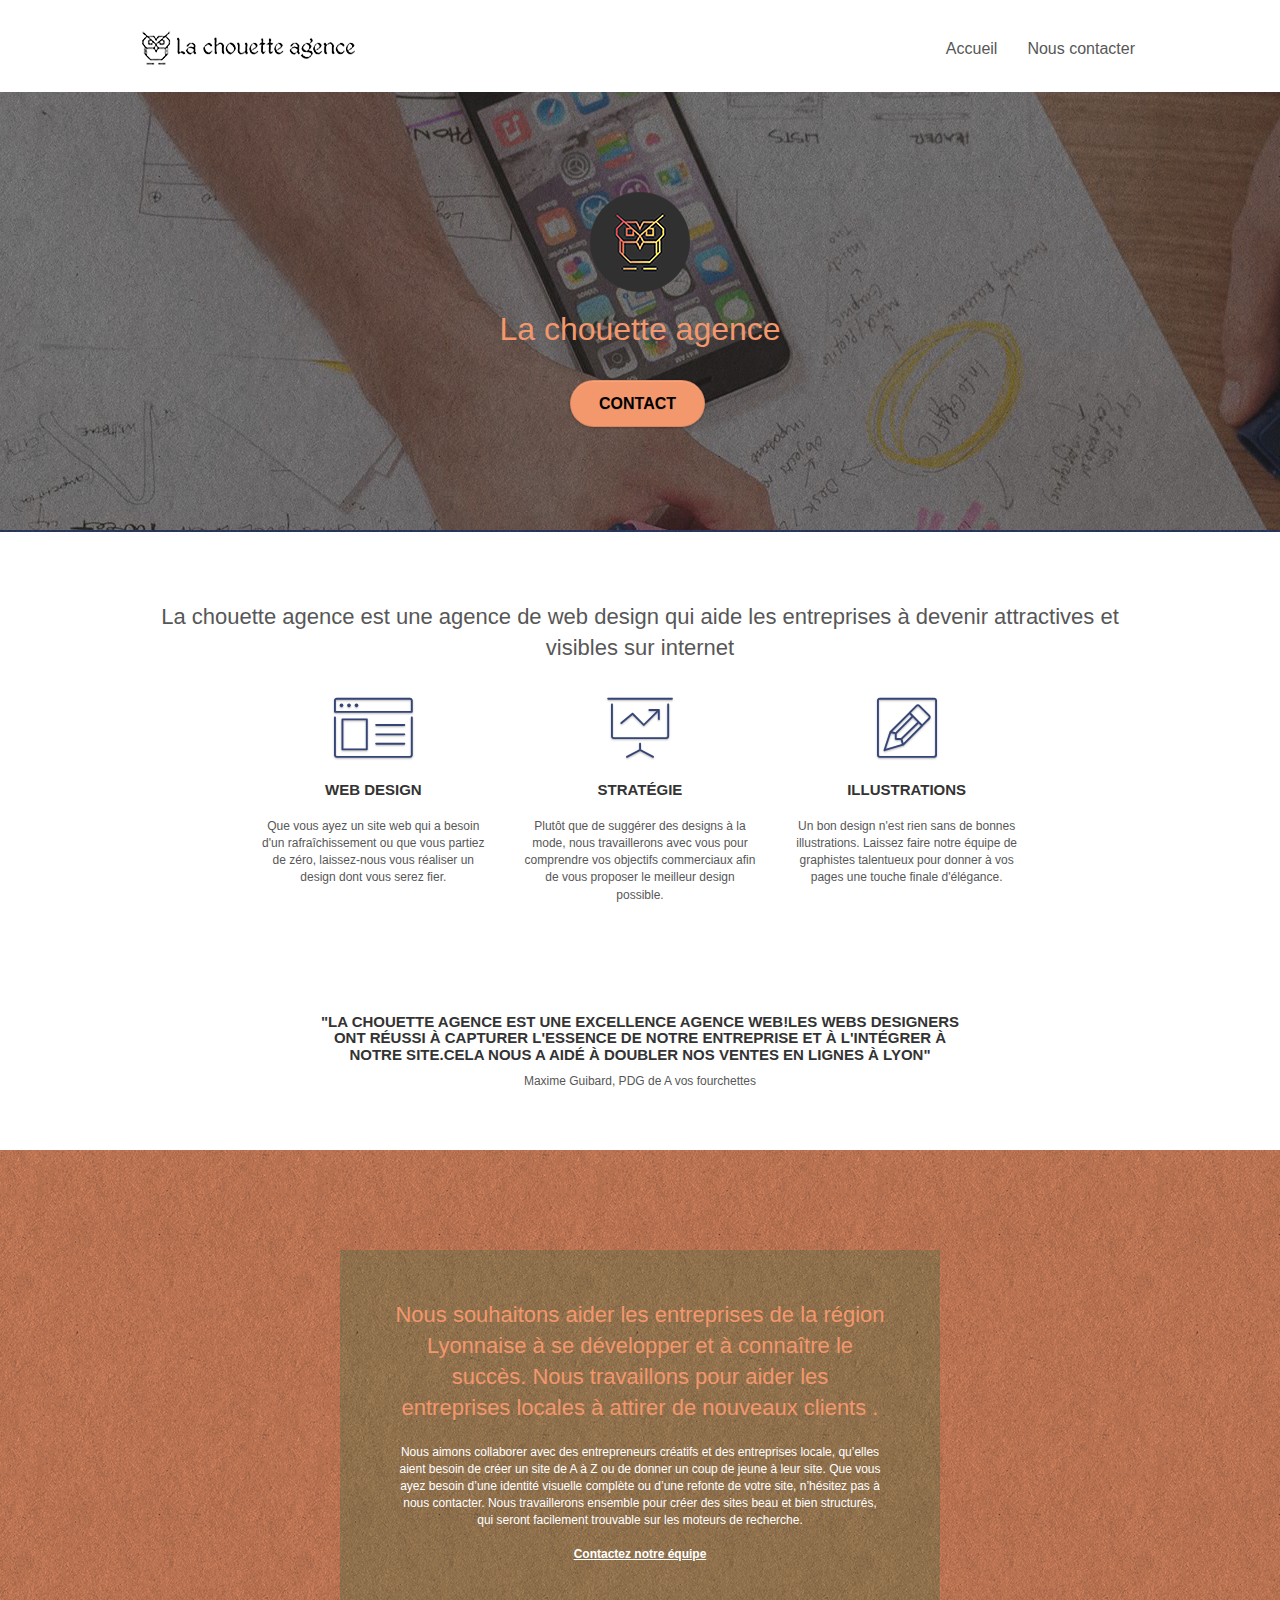
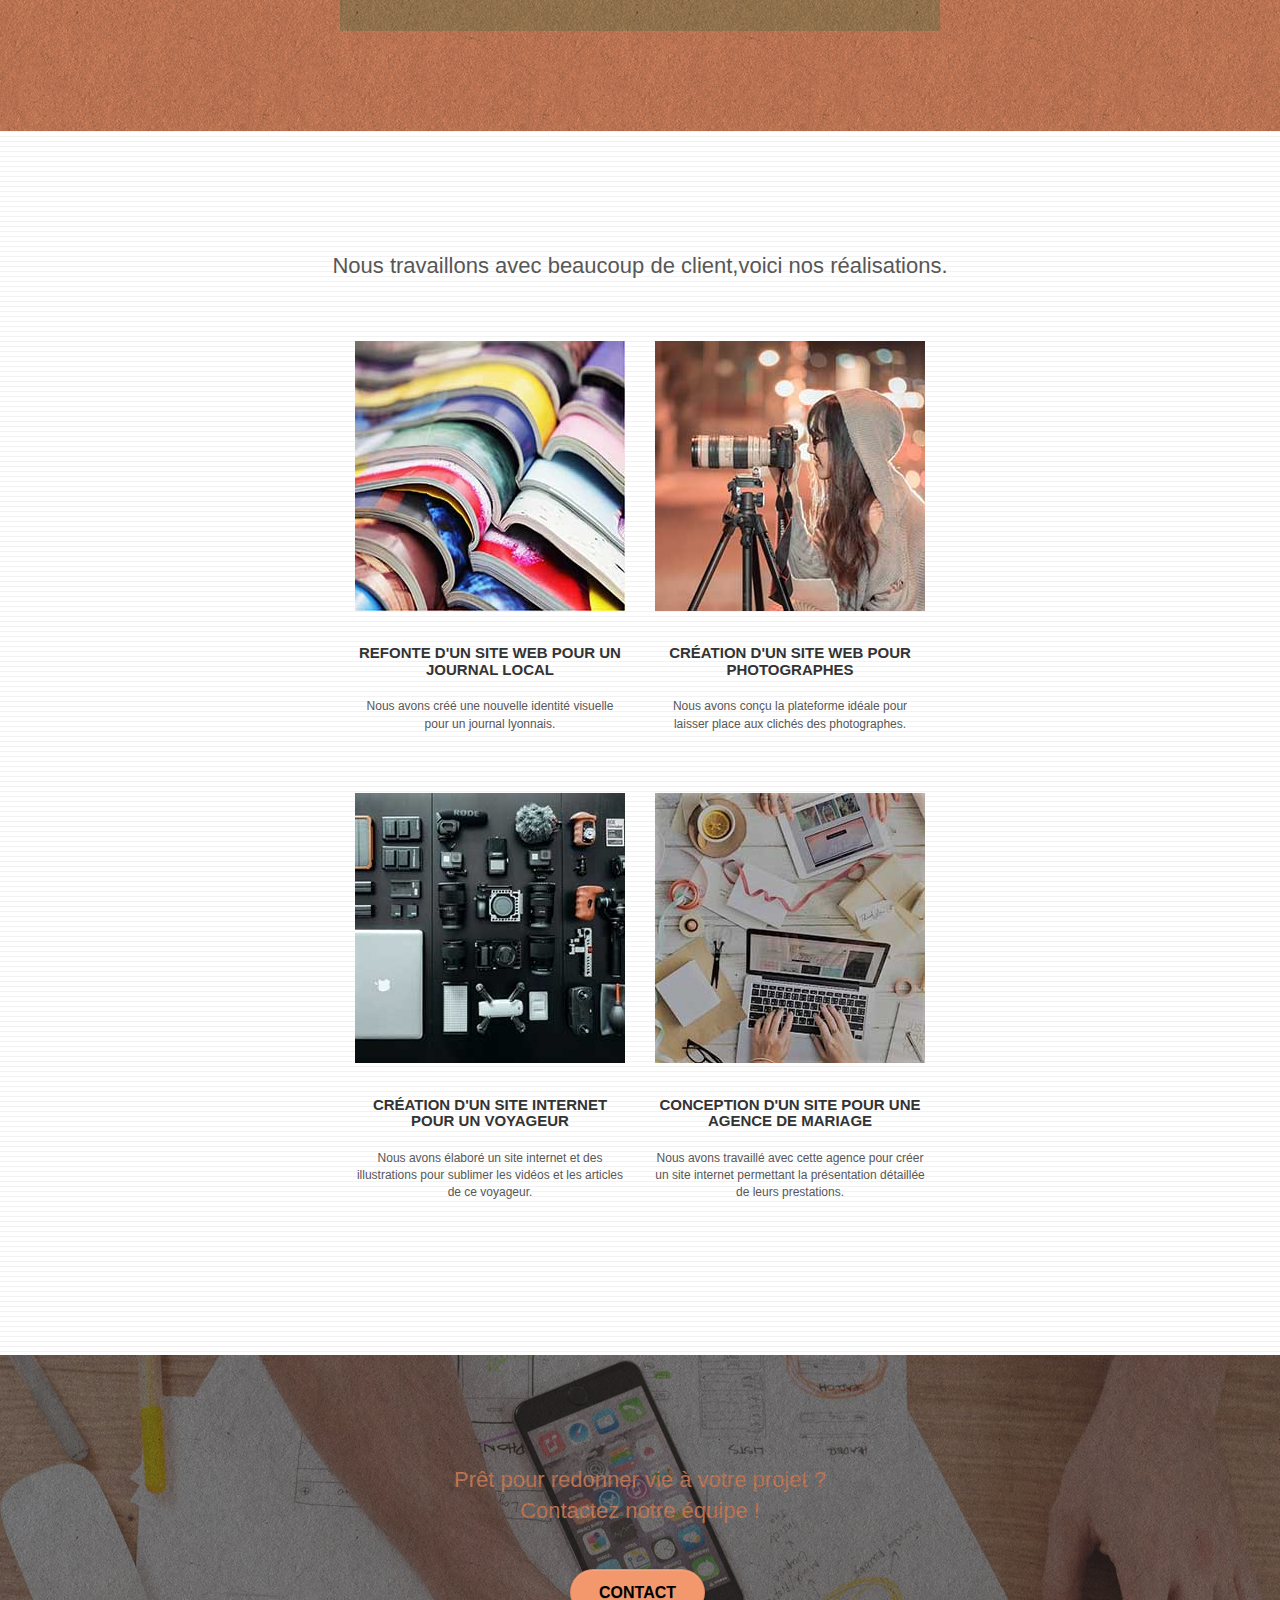
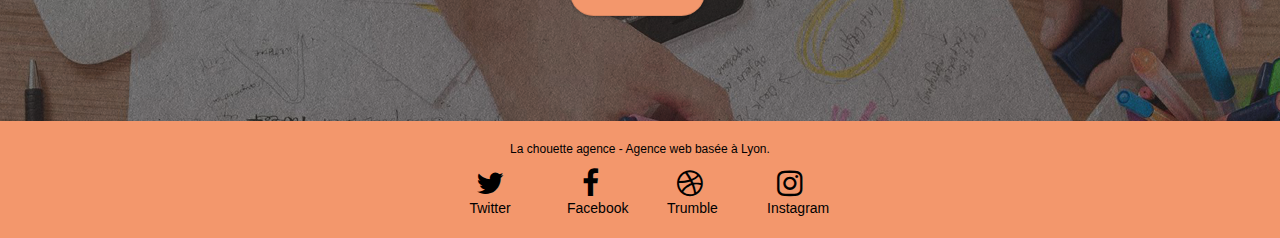
<file: index.html>
<!doctype html>
<html lang="fr">

<head>
	<meta charset="utf-8">
	<meta name="description" content="Web Design, La Chouette agence">
	<meta name="viewport" content="width=device-width, initial-scale=1.0">
	<link rel="shortcut icon" type="image/png" href="img/favicon.jpg">
	<meta name="google-site-verification" content="qNXBfxed7UVI9oNsdmEZPmP4JbJGP0Bs8dwS2uoDeu0" />
	<link rel="stylesheet" type="text/css" href="css/bootstrap.css">
	<link rel="stylesheet" type="text/css" href="style.css">
	<link rel="stylesheet" type="text/css" href="css/font-awesome.css">
	<link rel="stylesheet" type="text/css" href="css/et-line.css">
	<meta name="twitter:card" content="website">
	<meta name="twitter:site" content="http:/www.lachouetteagence.com">
	<meta name="twitter:title" content="Web Design, La Chouette agence">
	<meta name="twitter:description" content="Agence Web design, Lyon ,La chouette agence">
	<meta name="twitter:creator" content="@lachouetteagence.gmail.com">
	<meta name="twitter:image" content="img/logo.png">
	<meta property="og:title" content="Web Design, La Chouette agence" />
	<meta property="og:type" content="website" />
	<meta property="og:url" content="http:/www.lachouetteagence.com" />
	<meta property="og:image" content="img/logo.png" />
	<meta property="og:description" content="Agence Web design, Lyon ,La chouette agence">
	<script defer src="js/jquery-2.1.0.js"></script>
	<script defer src="./js/bootstrap.js"></script>
	<!--<script defer src="js/blocs.js"></script>
	<script defer src="js/jquery.touchSwipe.js"></script>
	<script defer src="js/gmaps.js"></script>-->
	<title>Agence Web, La chouette Agence</title>
</head>

<body>
	<div class="page-container">
		<header class="bloc bgc-white l-bloc " id="bloc-0">
			<div class="container bloc-sm">
				<nav class="navbar row">
					<div class="navbar-header">
						<a class="navbar-brand" href="index.html"><img src="img/la-chouette-agence.png"
								alt="logo hibou de la chouette agence" height="40" width="215" /></a>
						<button id="nav-toggle" type="button" class="ui-navbar-toggle navbar-toggle"
							data-toggle="collapse" data-target=".navbar-1">
							<span class="sr-only">Toggle navigation</span><span class="icon-bar"></span><span
								class="icon-bar"></span><span class="icon-bar"></span>
						</button>
					</div>
					<div class="collapse navbar-collapse navbar-1 special-dropdown-nav">
						<ul class="site-navigation nav navbar-nav">
							<li>
								<a href="index.html">Accueil</a>
							</li>
							<li>
								<a href="contact.html">Nous contacter</a>
							</li>
						</ul>
					</div>
				</nav>
			</div>
		</header>
		<main>
			<section
				class="bloc bgc-dark-slate-blue bg-banniere d-bloc bg-t-edge bloc-bg-texture texture-paper b-parallax"
				id="bloc-1-hero">
				<div class="container bloc-lg">
					<div class="row tight-width-whitespace">
						<div class="col-sm-12">
							<img src="img/logo.png" class="center-block image-resize-mode" width="100" height="100"
								alt="La chouette agence, agence web paris, création logo paris" />
							<h1 class="text-center hero-bloc-text tc-white ">
								La chouette agence
							</h1>
							<div class="text-center">
								<a href="contact.html" class="btn btn-lg btn-clean btn-rd cta-hero btn-atomic-tangerine tc-white2"
									id="cta-hero">Contact</a>
							</div>
						</div>
					</div>
				</div>
			</section>
			<article class="bloc bgc-white l-bloc" id="bloc-2-services">
				<div class="container bloc-md">
					<div class="row">
						<div class="col-sm-12 text-center">
							<h2>La chouette agence est une agence de web design qui aide les entreprises à devenir
								attractives et visibles sur internet</h2>
						</div>
					</div>
					<div class="row voffset-lg med-width-whitespace">
						<div class="col-sm-4">
							<div class="text-center">
								<span class="et-icon-browser sm-shadow icon-dark-slate-blue icons icon-lg"></span>
							</div>
							<h3 class="mg-md text-center">
								Web design
							</h3>
							<p class="text-center ">
								Que vous ayez un site web qui a besoin d'un rafraîchissement ou que vous partiez de
								zéro, laissez-nous vous réaliser un design dont vous serez fier.
							</p>
						</div>
						<div class="col-sm-4">
							<div class="text-center">
								<span class="et-icon-presentation sm-shadow icon-dark-slate-blue icons icon-lg"></span>
							</div>
							<h3 class="mg-md text-center">
								Stratégie
							</h3>
							<p class="text-center ">
								Plutôt que de suggérer des designs à la mode, nous travaillerons avec vous pour
								comprendre vos objectifs commerciaux afin de vous proposer le meilleur design
								possible.<br>
							</p>
						</div>
						<div class="col-sm-4">
							<div class="text-center">
								<span class="et-icon-edit sm-shadow icon-dark-slate-blue icons icon-lg"></span>
							</div>
							<h3 class="mg-md text-center">
								Illustrations
							</h3>
							<p class="text-center ">
								Un bon design n'est rien sans de bonnes illustrations. Laissez faire notre équipe de
								graphistes talentueux pour donner à vos pages une touche finale d'élégance.
							</p>
						</div>
					</div>
					<div class="row voffset-lg voffset">

						<div class="col-xs-12 col-md-8 col-md-offset-2 text-center voffseth3">
							<h3>"La chouette agence est une excellence agence web!Les webs designers ont réussi à
								capturer l'essence de notre entreprise et à l'intégrer à notre site.Cela nous a aidé à
								doubler nos ventes en lignes à Lyon"</h3>
							<p>Maxime Guibard, PDG de A vos fourchettes</p>
						</div>



					</div>
				</div>
			</article>
			<article
				class="bloc tc-white bgc-atomic-tangerine bg-presentation d-bloc bloc-bg-texture texture-paper b-parallax"
				id="bloc-3-what-i-do">
				<div class="container bloc-lg">
					<div class="row tight-width-whitespace black-background">
						<div class="col-sm-12">
							<h2 class="mg-md text-center tc-white">
								Nous souhaitons aider les entreprises de la région Lyonnaise à se développer et à
								connaître le succès. Nous travaillons pour aider les entreprises locales à attirer de
								nouveaux clients .<br>
							</h2>
							<p class="text-center white voffseth3">
								Nous aimons collaborer avec des entrepreneurs créatifs et des entreprises locale,
								qu’elles aient besoin de créer un site de A à Z ou de donner un coup de jeune à leur
								site. Que vous ayez besoin d’une identité visuelle complète ou d’une refonte de votre
								site, n’hésitez pas à nous contacter. Nous travaillerons ensemble pour créer des sites
								beau et bien structurés, qui seront facilement trouvable sur les moteurs de recherche.
								<br><br><a class="ltc-white bold-link" href="contact.html">Contactez notre
									équipe</a><br>
							</p>
						</div>
					</div>
				</div>
			</article>
			<article class="bloc bgc-white bg-lines-h2-bg bg-repeat l-bloc" id="bloc-4-portfolio">
				<div class="container bloc-lg flexi ">
					<div class="row">
						<div class="col-sm-12 text-center">
							<h2>Nous travaillons avec beaucoup de client,voici nos réalisations.</h2>
						</div>
					</div>
					<div class="row tight-width-whitespace portfolio-row ">
						<div class="col-sm-6 ">
							<img src="img/1.jpg" alt="Des livres ouvert et empilés "
								class="img-responsive portfolio-thumb" />
							<h3 class="mg-md text-center">
								Refonte d'un site web pour un journal local
							</h3>
							<p class="text-center">
								Nous avons créé une nouvelle identité visuelle pour un journal lyonnais.
							</p>
						</div>
						<div class="col-sm-6">
							<img src="img/2.jpg" class="img-responsive portfolio-thumb"
								alt="une photographe qui prend une photo" />
							<h3 class="mg-md text-center">
								Création d'un site web pour photographes
							</h3>
							<p class="text-center">
								Nous avons conçu la plateforme idéale pour laisser place aux clichés des photographes.
							</p>
						</div>
					</div>
					<div class="row tight-width-whitespace portfolio-row">
						<div class="col-sm-6">
							<img src="img/3.jpg" class="img-responsive portfolio-thumb"
								alt="Différents calibres et instruments pour appareil photo et camera" />
							<h3 class="mg-md text-center">
								Création d'un site internet pour un voyageur
							</h3>
							<p class="text-center">
								Nous avons élaboré un site internet et des illustrations pour sublimer les vidéos et les
								articles de ce voyageur.
							</p>
						</div>
						<div class="col-sm-6">
							<img src="img/4.jpg" class="img-responsive portfolio-thumb"
								alt="photo d'un ordinateur sur un bureau avec des papiers d'emballages" />
							<h3 class="mg-md text-center">
								Conception d'un site pour une agence de mariage
							</h3>
							<p class="text-center">
								Nous avons travaillé avec cette agence pour créer un site internet permettant la
								présentation détaillée de leurs prestations.
							</p>
						</div>
					</div>
				</div>
			</article>
			<section class="bloc bgc-dark-slate-blue bg-banniere d-bloc bloc-bg-texture texture-paper" id="bloc-5-cta">
				<div class="container bloc-lg">
					<div class="row">
						<h2 class="mg-md text-center tc-white">
							Prêt pour redonner vie à votre projet ?<br>Contactez notre équipe !
						</h2>
						<div class="col-sm-12 text-center">
							<a href="contact.html"
								class="btn btn-atomic-tangerine btn-clean btn-rd btn-lg cta-hero tc-white2">Contact</a>
						</div>
					</div>
				</div>
			</section>
		</main>
		<footer class="bloc bgc-atomic-tangerine d-bloc" id="bloc-8">
			<div class="container bloc-sm">
				<div class="row">
					<div class="col-sm-12">
						<p class="text-center white tc-white2">
							La chouette agence - Agence web basée à Lyon.
						</p>
						<div class="row row-no-gutters social">
							<div class="col-sm-3">
								<div class="text-center">
									<a class="social tc-white2" href="index.html"><span
											class="fa fa-twitter tc-white2 icon-md"></span>Twitter</a>
								</div>
							</div>
							<div class="col-sm-3">
								<div class="text-center">
									<a class="social tc-white2" href="index.html"><span
											class="fa fa-facebook tc-white2 icon-md"></span>Facebook</a>
								</div>
							</div>
							<div class="col-sm-3">
								<div class="text-center">
									<a class="social tc-white2" href="index.html"><span
											class="fa fa-dribbble tc-white2 icon-md"></span>Trumble</a>
								</div>
							</div>
							<div class="col-sm-3">
								<div class="text-center">
									<a class="social tc-white2" href="index.html"><span
											class="fa fa-instagram tc-white2 icon-md"></span>Instagram</a>
								</div>
							</div>
						</div>
					</div>
				</div>
			</div>
		</footer>
	</div>
</body>

</html>
</file>
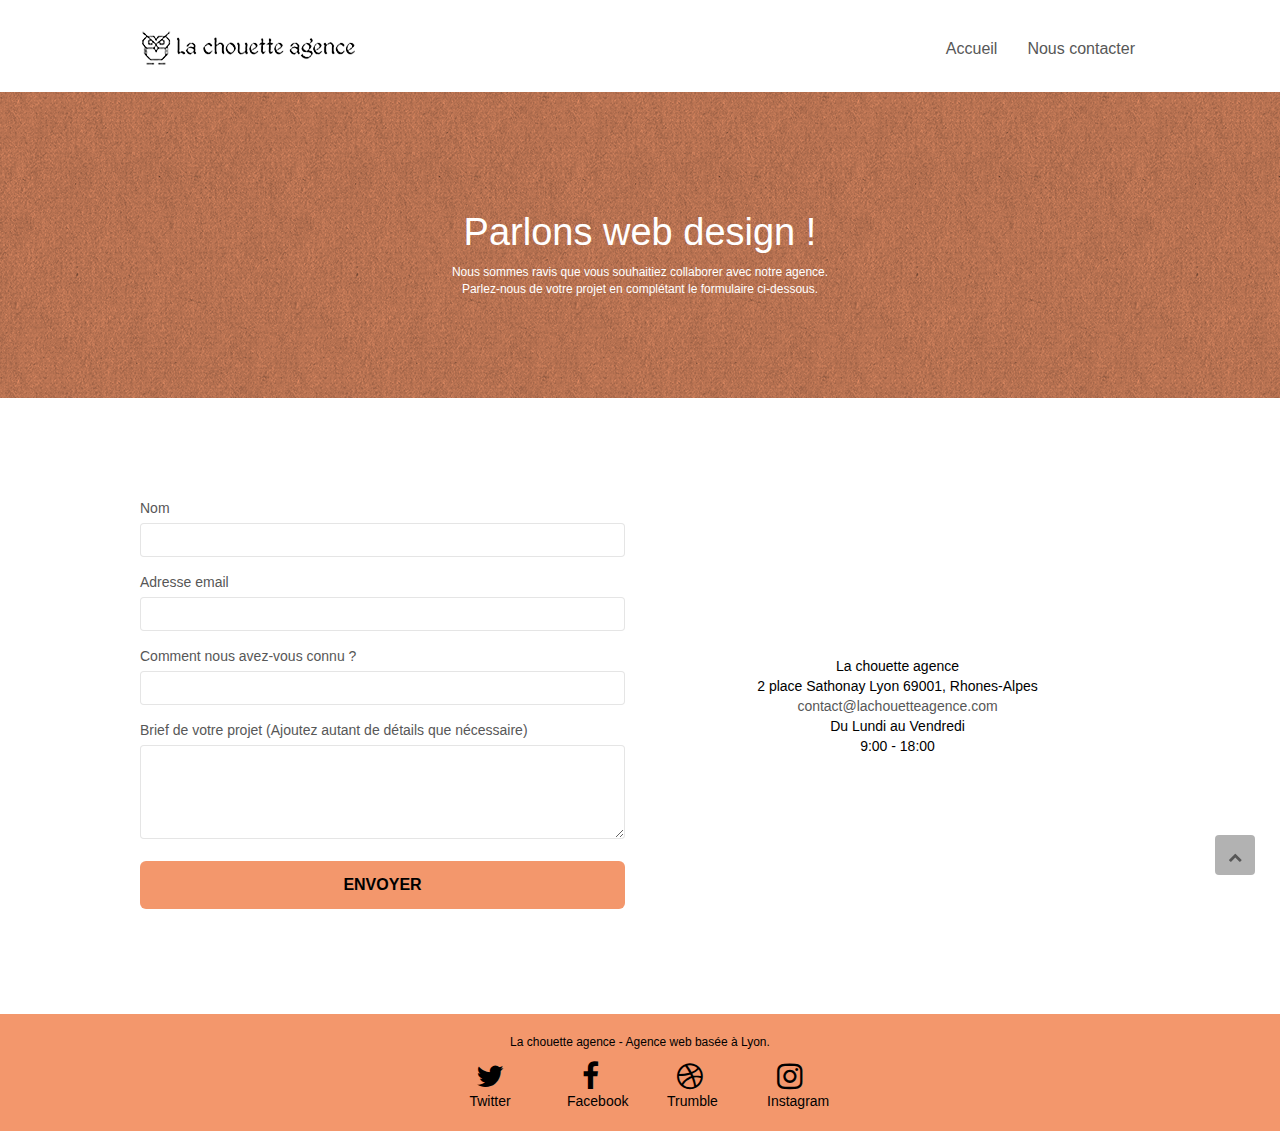
<file: contact.html>
<!doctype html>
<html lang="fr">

<head>
	<meta charset="utf-8">
	<meta name="description" content="Web Design, La Chouette agence">
	<meta name="viewport" content="width=device-width, initial-scale=1.0">
	<meta name="google-site-verification" content="qNXBfxed7UVI9oNsdmEZPmP4JbJGP0Bs8dwS2uoDeu0" />
	<link rel="shortcut icon" type="image/png" href="img/favicon.jpg">
	<link rel="stylesheet" type="text/css" href="./css/bootstrap.css">
	<link rel="stylesheet" type="text/css" href="style.css">
	<link rel="stylesheet" type="text/css" href="./css/font-awesome.css">
	<link rel="stylesheet" type="text/css" href="./css/et-line.css">
	<meta name="twitter:card" content="website">
	<meta name="twitter:site" content="http:/www.lachouetteagence.com">
	<meta name="twitter:title" content="Web Design, La Chouette agence">
	<meta name="twitter:description" content="Agence Web design, Lyon ,La chouette agence">
	<meta name="twitter:creator" content="@lachouetteagence.gmail.com">
	<meta name="twitter:image" content="img/logo.png">
	<meta property="og:title" content="Web Design, La Chouette agence" />
	<meta property="og:type" content="website" />
	<meta property="og:url" content="http:/www.lachouetteagence.com" />
	<meta property="og:image" content="img/logo.png" />
	<meta property="og:description" content="Agence Web design, Lyon ,La chouette agence">
	<script defer src="js/jquery-2.1.0.js"></script>
	<script defer src="./js/bootstrap.js"></script>
	<script defer src="./js/blocs.js"></script>
	<!--<script defer src="./js/jqBootstrapValidation.js"></script>
	<script defer src="./js/formHandler.js"></script>-->
	<title>Contactez l'Agence Web, La chouette Agence</title>
</head>

<body>
	<div class="page-container">
		<header class="bloc bgc-white l-bloc header2" id="bloc-0">
			<div class="container bloc-sm bloc-sm2">
				<nav class="navbar row">
					<div class="navbar-header">
						<a class="navbar-brand" href="index.html"><img src="img/la-chouette-agence.png"
								alt="atlanta web design logo" height="40" width="215" /></a>
						<button id="nav-toggle" type="button" class="ui-navbar-toggle navbar-toggle"
							data-toggle="collapse" data-target=".navbar-1">
							<span class="sr-only">Toggle navigation</span><span class="icon-bar"></span><span
								class="icon-bar"></span><span class="icon-bar"></span>
						</button>
					</div>
					<div class="collapse navbar-collapse navbar-1 special-dropdown-nav">
						<ul class="site-navigation nav navbar-nav">
							<li>
								<a href="index.html">Accueil</a>
							</li>
							<li>
							</li>
							<li>
								<a href="contact.html">Nous contacter</a>
							</li>
						</ul>
					</div>
				</nav>
			</div>
		</header>
		<section class="bloc bg-dots-bg bg-repeat bgc-atomic-tangerine d-bloc bloc-bg-texture texture-paper"
			id="bloc-6">
			<div class="container bloc-lg">
				<div class="row">
					<div class="col-sm-12 textcache">
						<h1 class="text-center hero-bloc-text tc-white tc-white3">
							Parlons web design !
						</h1>
						<p class="text-center mg-lg tc-white tc-white3 tight-width-whitespace">
							Nous sommes ravis que vous souhaitiez collaborer avec notre agence.<br>
							Parlez-nous de votre projet en complétant le formulaire ci-dessous.
						</p>
					</div>
				</div>
			</div>
		</section>
		<div class="bloc bgc-white l-bloc" id="bloc-7">
			<div class="container bloc-lg">
				<div class="row specialayz2">
					<div class="col-sm-6">
						<form method="post" action="form_1.php" id="form_1" novalidate>
							<div class="form-group">
								<label for="name">
									Nom
								</label>
								<input id="name" class="form-control" name="pseudo" required />
							</div>
							<div class="form-group">
								<label for="email">
									Adresse email
								</label>
								<input id="email" class="form-control" name="email" type="email" required />
							</div>
							<div class="form-group">
								<label for="how">
									Comment nous avez-vous connu ?
								</label>
								<input class="form-control" type="text" name="how" required id="how" />
							</div>
							<div class="form-group">
								<label for="message">
									Brief de votre projet (Ajoutez autant de détails que nécessaire)<br>
								</label><textarea id="message" class="form-control" name="message" rows="4" cols="50"
									required></textarea>
							</div>
							<button class="bloc-button btn btn-lg btn-block cta-hero btn-atomic-tangerine tc-white2"
								type="submit">
								Envoyer
							</button>
						</form>
					</div>
					<div class="col-sm-6 specialayz">
						<div itemscope itemtype="http://schema.org/LocalBusiness">
							<span itemprop="name">La chouette agence</span>
							<div itemprop="address" itemscope itemtype="http://schema.org/PostalAddress">
								<span itemprop="streetAddress">2 place Sathonay</span>
								<span itemprop="addressLocality">Lyon</span> <span itemprop="postalCode">69001</span>,
								<span itemprop="addressRegion">Rhones-Alpes</span>
							</div>
							<a itemprop="url"
								href="https://bob86000.github.io/soutenance4/contact.html">contact@lachouetteagence.com
								<br></a>
							<meta itemprop="openingHours" content="Mo-Fr 9:00-18:00">Du Lundi au Vendredi <br> 9:00 -
							18:00
							<meta itemprop="image" content="img/logo.png">
						</div>
					</div>
				</div>
			</div>
		</div>
		<button class="bloc-button btn btn-d scrollToTop" aria-label="scrollToTop" onclick="scrollToTarget('1')"><span
				class="fa fa-chevron-up"></span></button>
		<footer class="bloc bgc-atomic-tangerine d-bloc" id="bloc-8">
			<div class="container bloc-sm">
				<div class="row">
					<div class="col-sm-12">
						<p class="text-center white tc-white2">
							La chouette agence - Agence web basée à Lyon.
						</p>
						<div class="row row-no-gutters social">
							<div class="col-sm-3">
								<div class="text-center">
									<a class="social tc-white2" href="index.html"><span
											class="fa fa-twitter tc-white2 icon-md "></span>Twitter</a>
								</div>
							</div>
							<div class="col-sm-3">
								<div class="text-center">
									<a class="social tc-white2" href="index.html"><span
											class="fa fa-facebook tc-white2 icon-md "></span>Facebook</a>
								</div>
							</div>
							<div class="col-sm-3">
								<div class="text-center">
									<a class="social tc-white2" href="index.html"><span
											class="fa fa-dribbble  tc-white2 icon-md "></span>Trumble</a>
								</div>
							</div>
							<div class="col-sm-3">
								<div class="text-center">
									<a class="social tc-white2" href="index.html"><span
											class="fa fa-instagram tc-white2 icon-md "></span>Instagram</a>
								</div>
							</div>
						</div>
					</div>
				</div>
			</div>
		</footer>
	</div>
</body>

</html>
</file>
<file: style.css>
body{margin:0;padding:0;background:#FFF;overflow-x:hidden;-webkit-font-smoothing:antialiased;-moz-osx-font-smoothing:grayscale;}
a,
button{transition:all .3s ease-in-out;}
a:hover{text-decoration:none;cursor:pointer;}
#page-loading-blocs-notifaction{position:fixed;top:0;bottom:0;width:100%;z-index:100000;background:#FFFFFF url("img/pageload-spinner.gif") no-repeat center center;}
.bloc{width:100%;clear:both;background:50% 50% no-repeat;padding:0 50px;-webkit-background-size:cover;-moz-background-size:cover;-o-background-size:cover;background-size:cover;position:relative;}
.bloc .container{padding-left:0;padding-right:0;}
.bloc-lg{padding:100px 50px;}
.bloc-md{padding:50px;}
.bloc-sm{padding:20px 50px;}
.bg-center,
.bg-l-edge,
.bg-r-edge,
.bg-t-edge,
.bg-b-edge,
.bg-tl-edge,
.bg-bl-edge,
.bg-tr-edge,
.bg-br-edge,
.bg-repeat{-webkit-background-size:auto!important;-moz-background-size:auto!important;-o-background-size:auto!important;background-size:auto!important;}
.bg-repeat{background:repeat;}
.bg-t-edge{background:top no-repeat;}
.bloc-bg-texture::before{content:"";background-size:2px 2px;position:absolute;top:0;bottom:0;left:0;right:0;}
.texture-paper::before{background:url("img/texture-paper.png");background-size:280px 280px;}
.b-parallax{background-attachment:fixed;}
.d-bloc{color:rgba(255, 255, 255, .7);}
.d-bloc button:hover{color:rgba(255, 255, 255, .9);}
.d-bloc .icon-round,
.d-bloc .icon-square,
.d-bloc .icon-rounded,
.d-bloc .icon-semi-rounded-a,
.d-bloc .icon-semi-rounded-b{border-color:rgba(255, 255, 255, .9);}
.d-bloc .divider-h span{border-color:rgba(255, 255, 255, .2);}
.d-bloc .a-btn,
.d-bloc .navbar a,
.d-bloc .navbar-brand,
.d-bloc a .icon-sm,
.d-bloc a .icon-md,
.d-bloc a .icon-lg,
.d-bloc a .icon-xl,
.d-bloc h1 a,
.d-bloc h2 a,
.d-bloc h3 a,
.d-bloc h4 a,
.d-bloc h5 a,
.d-bloc h6 a,
.d-bloc p a{color:rgba(255, 255, 255, .6);}
.d-bloc .a-btn:hover,
.d-bloc .navbar a:hover,
.d-bloc .navbar-brand:hover,
.d-bloc a:hover .icon-sm,
.d-bloc a:hover .icon-md,
.d-bloc a:hover .icon-lg,
.d-bloc a:hover .icon-xl,
.d-bloc h1 a:hover,
.d-bloc h2 a:hover,
.d-bloc h3 a:hover,
.d-bloc h4 a:hover,
.d-bloc h5 a:hover,
.d-bloc h6 a:hover,
.d-bloc p a:hover{color:rgba(255, 255, 255, 1);}
.d-bloc .navbar-toggle .icon-bar{background:rgba(255, 255, 255, 1);}
.d-bloc .btn-wire,
.d-bloc .btn-wire:hover{color:rgba(255, 255, 255, 1);border-color:rgba(255, 255, 255, 1);}
.d-bloc .panel{color:rgba(0, 0, 0, .5);}
.d-bloc .panel button:hover{color:rgba(0, 0, 0, .7);}
.d-bloc .panel icon{border-color:rgba(0, 0, 0, .7);}
.d-bloc .panel .divider-h span{border-color:rgba(0, 0, 0, .1);}
.d-bloc .panel .a-btn{color:rgba(0, 0, 0, .6);}
.d-bloc .panel .a-btn:hover{color:rgba(0, 0, 0, 1);}
.d-bloc .panel .btn-wire,
.d-bloc .panel .btn-wire:hover{color:rgba(0, 0, 0, .7);border-color:rgba(0, 0, 0, .3);}
.d-bloc .panel,
.l-bloc{color:rgba(0, 0, 0, .5);}
.d-bloc .panel button:hover,
.l-bloc button:hover{color:rgba(0, 0, 0, .7);}
.l-bloc .icon-round,
.l-bloc .icon-square,
.l-bloc .icon-rounded,
.l-bloc .icon-semi-rounded-a,
.l-bloc .icon-semi-rounded-b{border-color:rgba(0, 0, 0, .7);}
.d-bloc .panel .divider-h span,
.l-bloc .divider-h span{border-color:rgba(0, 0, 0, .1);}
.d-bloc .panel .a-btn,
.l-bloc .a-btn,
.l-bloc .navbar a,
.l-bloc .navbar-brand,
.l-bloc a .icon-sm,
.l-bloc a .icon-md,
.l-bloc a .icon-lg,
.l-bloc a .icon-xl,
.l-bloc h1 a,
.l-bloc h2 a,
.l-bloc h3 a,
.l-bloc h4 a,
.l-bloc h5 a,
.l-bloc h6 a,
.l-bloc p a{color:rgba(0, 0, 0, .6);}
.d-bloc .panel .a-btn:hover,
.l-bloc .a-btn:hover,
.l-bloc .navbar a:hover,
.l-bloc .navbar-brand:hover,
.l-bloc a:hover .icon-sm,
.l-bloc a:hover .icon-md,
.l-bloc a:hover .icon-lg,
.l-bloc a:hover .icon-xl,
.l-bloc h1 a:hover,
.l-bloc h2 a:hover,
.l-bloc h3 a:hover,
.l-bloc h4 a:hover,
.l-bloc h5 a:hover,
.l-bloc h6 a:hover,
.l-bloc p a:hover{color:rgba(0, 0, 0, 1);}
.l-bloc .navbar-toggle .icon-bar{color:rgba(0, 0, 0, .6);}
.d-bloc .panel .btn-wire,
.d-bloc .panel .btn-wire:hover,
.l-bloc .btn-wire,
.l-bloc .btn-wire:hover{color:rgba(0, 0, 0, .7);border-color:rgba(0, 0, 0, .3);}
.voffset{margin-top:30px;}
.voffset-lg{margin-top:80px;}
.row-no-gutters{margin-right:0;margin-left:0;}
.row.row-no-gutters > [class^="col-"],
.row.row-no-gutters > [class*=" col-"]{padding-right:0;padding-left:0;}
#bloc-1-hero h1{font-size:32px;}
.navbar{margin-bottom:0;z-index:1;}
.navbar-brand{height:auto;padding:3px 15px;font-size:25px;font-weight:normal;font-weight:600;line-height:44px;}
.navbar-brand img{max-height:200px;margin:0 5px 0 0;display:inline;}
.navbar-brand img[src$=svg]{min-width:100px;}
.nav-center .navbar-brand img{margin:0;}
.navbar .nav{padding-top:2px;margin-right:-16px;float:right;z-index:1;}
.nav > li{float:left;margin-top:4px;font-size:16px;}
.navbar-nav .open .dropdown-menu > li > a{text-align:inherit;}
.nav > li a:hover,
.nav > li a:focus{background:transparent;}
.navbar-toggle{margin:10px 10px 0 0;border:0px;}
.navbar-toggle:hover{background:transparent!important;}
.navbar-toggle .icon-bar{background-color:rgba(0, 0, 0, .5);width:26px;}
.nav-invert .navbar .nav{float:left;}
.nav-invert .navbar-header,
.nav-invert .navbar-brand{float:right;position:relative;z-index:2;}
@media (min-width:768px){.site-navigation{position:absolute;top:50%;right:20px;transform:translate(0, -50%);-webkit-transform:translateY(-50%);}
.nav > li .dropdown-menu a,
.nav > li .dropdown-menu a:hover{color:#484848;}
.nav-invert .site-navigation{left:0;right:0;}
.nav-center{text-align:center;}
.nav-center .navbar-header{width:100%;}
.nav-center .navbar-header,
.nav-center .navbar-brand,
.nav-center .nav > li{float:none;display:inline-block;}
.nav-center .site-navigation{position:relative;width:100%;right:0;margin-right:0px;margin-top:20px;}
.nav-center.mini-nav .navbar-toggle{float:none;margin:10px auto 0;}
}
.nav > li > .dropdown a{background:none!important;display:block;padding:14px 15px;}
nav .caret{margin:0 5px;}
.dropdown-menu .dropdown-menu{top:-8px;left:100%;}
.dropdown-menu .dropmenu-flow-right{top:100%;left:0;margin-left:-1px;border-top-left-radius:0;border-top-right-radius:0;}
.dropdown-menu .dropdown span{border:4px solid black;border-top-color:transparent;border-right-color:transparent;border-bottom-color:transparent;margin:6px -5px 0 0!important;float:right;}
.mg-md{margin-top:10px;margin-bottom:20px;}
.mg-lg{margin-top:10px;margin-bottom:40px;}
.btn{margin:0 5px 5px 0;}
.btn.pull-right{margin:0 0 5px 5px;}
.btn-d,
.btn-d:hover,
.btn-d:focus{color:#FFF;background:rgba(0, 0, 0, .3);}
.btn-rd{border-radius:40px;}
.btn-clean{border:1px solid rgba(0, 0, 0, .08);border-bottom-color:rgba(0, 0, 0, .1);text-shadow:0 1px 0 rgba(0, 0, 1, .1);box-shadow:0 1px 3px rgba(0, 0, 1, .25), inset 0 1px 0 0 rgba(255, 255, 255, .15);}
.icon-md{font-size:30px!important;}
.icon-lg{font-size:60px!important;}
.sm-shadow{text-shadow:0 1px 2px rgba(0, 0, 0, .3);}
.panel-sq,
.panel-sq .panel-heading,
.panel-sq .panel-footer{border-radius:0;}
.panel-rd{border-radius:30px;}
.panel-rd .panel-heading{border-radius:29px 29px 0 0;}
.panel-rd .panel-footer{border-radius:0 0 29px 29px;}
.form-control{border-color:rgba(0, 0, 0, .1);box-shadow:none;}
.scrollToTop{width:40px;height:40px;position:fixed;bottom:20px;right:20px;opacity:1;z-index:1;transition:all .3s ease-in-out;}
.scrollToTop span{margin-top:6px;}
.showScrollTop{font-size:14px;opacity:1;}
a[data-lightbox]{position:relative;display:block;text-align:center;}
a[data-lightbox]:hover::before{content:"+";font-family:"HelveticaNeue-Light", "Helvetica Neue Light", "Helvetica Neue", Helvetica, Arial;font-size:32px;width:50px;height:50px;margin-left:-25px;border-radius:50%;background:rgba(0, 0, 0, .6);color:#FFF;font-weight:100;z-index:1;position:absolute;top:50%;transform:translateY(-50%);-webkit-transform:translateY(-50%);}
a[data-lightbox]:hover img{opacity:0.6;-webkit-animation-fill-mode:none;animation-fill-mode:none;}
#lightbox-modal{display:flex;align-items:center;}
#lightbox-modal .modal-dialog{width:90%;max-width:900px;margin:0 auto 0;}
#lightbox-modal .modal-dialog img{max-height:90vh;margin:0 auto;}
.lightbox-caption{padding:20px;color:#FFF;background:rgba(0, 0, 0, .5);position:absolute;left:15px;right:15px;bottom:5px;}
.close-lightbox{color:#FFF;font-size:30px;position:absolute;top:20px;right:20px;z-index:1;background:rgba(0, 0, 0, .5);border:none;line-height:30px;padding:0 9px 5px;opacity:1;}
.close-lightbox:hover,
.next-lightbox:hover,
.prev-lightbox:hover{opacity:1.0;color:#FFF;}
.next-lightbox,
.prev-lightbox{font-size:20px;color:rgba(255, 255, 255, .9);background:rgba(0, 0, 0, .5);transition:all .2s ease-in-out;position:absolute;top:45%;z-index:1;opacity:0.4;}
.next-lightbox{padding:6px 8px 1px 13px;right:25px;}
.prev-lightbox{padding:6px 13px 1px 10px;left:25px;}
.snapshot-lb .modal-body{padding-bottom:45px;}
.snapshot-lb .lightbox-caption{padding:0;color:rgba(0, 0, 0, .5);background:none;}
h1,
h2,
h3,
h4,
h5,
h6,
p,
label,
.btn,
a{font-family:"helvetica";font-weight:400;color:#575757!important;}
.container{max-width:1000px;}
.hero-bloc-text{font-size:38px;}
.hero-bloc-text-sub{font-size:36px;}
.statement-bloc-text{line-height:26px;font-style:italic;font-size:20px;text-align:center;font-weight:lighter;max-width:520px;margin:auto auto auto auto;}
p{font-size:12px;}
.tight-width-whitespace{max-width:600px;margin:auto auto auto auto;}
.h1{font-size:20px;font-family:"Open Sans";}
.cta-hero{margin-top:22px;color:#FFFFFF!important;text-transform:uppercase;padding:12px 28px 12px 28px;font-size:16px;font-weight:700;}
.social{max-width:400px;margin:auto auto auto auto!important;}
h2{font-size:22px;line-height:1.4em;}
h3{font-size:15px;text-transform:uppercase;font-weight:700;color:#333333!important;}
.med-width-whitespace{max-width:800px;margin:auto auto auto auto;box-shadow:0px 0px 0px #000000;}
h1{color:#333333!important;}
h4{color:#333333!important;}
.icons{margin-bottom:14px;margin-top:24px;}
.white{color:#FFFFFF!important;}
.portfolio-thumb{margin-bottom:24px;}
.portfolio-row{margin-bottom:44px;margin-top:50px;}
.avatar{box-shadow:0px 4px 9px rgba(0, 0, 0, 0.3);}
.black-background{background-color:rgba(165, 147, 99, 0.7);padding:40px 40px 40px 40px;}
.bold-link{font-weight:900;text-decoration:underline!important;}
.bgc-white{background-color:#FFFFFF;}
.bgc-dark-slate-blue{background-color:#364577;}
.bgc-atomic-tangerine{background-color:#F3976C;} 
.btn-atomic-tangerine{background:#F3976C;color:#FFFFFF!important;}
.btn-atomic-tangerine:hover{background:#F3976C!important;color:#FFFFFF!important;}
.ltc-white{color:#FFFFFF!important;}
.ltc-white:hover{color:#cccccc!important;}
.ltc-atomic-tangerine{color:#F3976C!important;}
.ltc-atomic-tangerine:hover{color:#c27956!important;}
.icon-dark-slate-blue{color:#364577!important;border-color:#364577!important;}
.bg-dots-bg{background-image:url("img/dots-bg.png");}
.bg-lines-h2-bg{background-image:url("img/lines-h2-bg.png");}
.bg-banniere{background-image:url("img/la-chouette-agence-banniere.jpg");}
.bg-presentation{background-image:url("img/image-de-presentation.jpg");}
footer a{display:flex;flex-direction:column;width:46px;margin:initial !important;margin-right:8px !important;margin-top:8px !important;max-width:initial !important;}
.text-center{display:flex;justify-content:center;align-items:center;}
.voffseth3 h3{display:inline-flex;}
.voffseth3{display:flex;flex-direction:column;justify-content:center;}
.voffseth3 a{display:inline-flex;}
.specialayz{text-align:center;color:black;}
.specialayz2{display:flex;justify-content:center;align-items:center;}
.tc-white{color:#F3976C!important;}
.tc-white2{color:black!important;}
.tc-white2:hover{color:black!important;}
.tc-white3{color:white!important;}
@media (max-width:1024px){.bloc{padding-left:20px;padding-right:20px;}
.bloc.full-width-bloc,
.bloc-tile-2.full-width-bloc .container,
.bloc-tile-3.full-width-bloc .container,
.bloc-tile-4.full-width-bloc .container{padding-left:0;padding-right:0;}
}
@media (max-width:992px) and (min-width:768px){.navbar .nav{max-width:80%}
.nav-center.navbar .nav{max-width:100%}
}
@media only screen and (min-width:768px) and (max-width:1024px) and (orientation:landscape){.b-parallax{background-attachment:scroll;}
}
@media only screen and (min-width:1024px) and (max-width:1366px) and (-webkit-min-device-pixel-ratio:1.5){.b-parallax{background-attachment:scroll;}
}
@media (max-width:991px){.container{width:100%;}
.b-parallax{background-attachment:scroll;}
.page-container,
#hero-bloc{overflow-x:hidden;position:relative;}
.bloc-group,
.bloc-group .bloc{display:block;width:100%;}
.bloc-fill-screen .fill-bloc-top-edge,
.bloc-fill-screen .fill-bloc-bottom-edge{padding:0 20px;}
}
@media (max-width:767px){.page-container{overflow-x:hidden;position:relative;}
h1,
h2,
h3,
h4,
h5,
h6,
p,
#disqus_thread{padding-left:10px!important;padding-right:10px!important;}
.b-parallax{background-attachment:scroll;}
.navbar .nav{padding-top:0;border-top:1px solid rgba(0, 0, 0, .2);float:none!important;}
.navbar.row{margin-left:0;margin-right:0;}
.site-navigation{position:inherit;transform:none;-webkit-transform:none;-ms-transform:none;}
.nav > li{margin-top:0;border-bottom:1px solid rgba(0, 0, 0, .1);background:rgba(0, 0, 0, .05);text-align:left;padding-left:15px;width:100%;}
.nav > li:hover{background:rgba(0, 0, 0, .08);}
.dropdown .dropdown a .caret{float:none;margin:5px 0 0 10px!important;border:4px solid black;border-bottom-color:transparent;border-right-color:transparent;border-left-color:transparent;}
#hero-bloc .navbar .nav{background:rgba(0, 0, 0, .8);}
#hero-bloc .navbar .nav a{color:rgba(255, 255, 255, .6);}
.hero{padding:50px 0;}
.hero-nav{left:-1px;right:-1px;}
.navbar-collapse{padding:0;overflow-x:hidden;-webkit-box-shadow:none;box-shadow:none;}
.navbar-brand img{max-height:40px;width:auto;}
.nav-invert .navbar-header{float:none;width:100%;}
.nav-invert .navbar-toggle{float:left;margin-left:10px;}
.bloc{padding-left:0;padding-right:0;}
.bloc-xxl,
.bloc-xl,
.bloc-lg{padding:40px 0;}
.bloc-sm,
.bloc-md{padding-left:0;padding-right:0;}
.bloc-tile-2 .container,
.bloc-tile-3 .container,
.bloc-tile-4 .container,
.bloc-fill-screen .fill-bloc-top-edge,
.bloc-fill-screen .fill-bloc-bottom-edge{padding-left:0;padding-right:0;}
.a-block{padding:0 10px;}
.btn-dwn{display:none;}
.voffset{margin-top:5px;}
.voffset-md{margin-top:20px;}
.voffset-lg{margin-top:30px;}
form{padding:5px;}
.close-lightbox{display:inline-block;}
.blocsapp-device-iphone5{background-size:216px 425px;padding-top:60px;width:216px;height:425px;}
.blocsapp-device-iphone5 img{width:180px;height:320px;}
}
@media (max-width:400px){.bloc{padding-left:0;padding-right:0;}
}
@media (max-width:767px){.bloc-mob-center-text{text-align:center;}
}
@media (max-width:600px){.specialayz2{flex-direction:column;}
}
@media (max-width:600px){.specialayz2{flex-direction:column;}
}
</file>
<file: css/et-line.css>
@font-face{font-family:et-line;src:url(../fonts/et-line.eot);src:url(../fonts/et-line.eot?#iefix) format('embedded-opentype'), url(../fonts/et-line.woff) format('woff'), url(../fonts/et-line.ttf) format('truetype'), url(../fonts/et-line.svg#et-line) format('svg');font-weight:400;font-style:normal}
.et-icon-adjustments,
.et-icon-alarmclock,
.et-icon-anchor,
.et-icon-aperture,
.et-icon-attachment,
.et-icon-bargraph,
.et-icon-basket,
.et-icon-beaker,
.et-icon-bike,
.et-icon-book-open,
.et-icon-briefcase,
.et-icon-browser,
.et-icon-calendar,
.et-icon-camera,
.et-icon-caution,
.et-icon-chat,
.et-icon-circle-compass,
.et-icon-clipboard,
.et-icon-clock,
.et-icon-cloud,
.et-icon-compass,
.et-icon-desktop,
.et-icon-dial,
.et-icon-document,
.et-icon-documents,
.et-icon-download,
.et-icon-dribbble,
.et-icon-edit,
.et-icon-envelope,
.et-icon-expand,
.et-icon-facebook,
.et-icon-flag,
.et-icon-focus,
.et-icon-gears,
.et-icon-genius,
.et-icon-gift,
.et-icon-global,
.et-icon-globe,
.et-icon-googleplus,
.et-icon-grid,
.et-icon-happy,
.et-icon-hazardous,
.et-icon-heart,
.et-icon-hotairballoon,
.et-icon-hourglass,
.et-icon-key,
.et-icon-laptop,
.et-icon-layers,
.et-icon-lifesaver,
.et-icon-lightbulb,
.et-icon-linegraph,
.et-icon-linkedin,
.et-icon-lock,
.et-icon-magnifying-glass,
.et-icon-map,
.et-icon-map-pin,
.et-icon-megaphone,
.et-icon-mic,
.et-icon-mobile,
.et-icon-newspaper,
.et-icon-notebook,
.et-icon-paintbrush,
.et-icon-paperclip,
.et-icon-pencil,
.et-icon-phone,
.et-icon-picture,
.et-icon-pictures,
.et-icon-piechart,
.et-icon-presentation,
.et-icon-pricetags,
.et-icon-printer,
.et-icon-profile-female,
.et-icon-profile-male,
.et-icon-puzzle,
.et-icon-quote,
.et-icon-recycle,
.et-icon-refresh,
.et-icon-ribbon,
.et-icon-rss,
.et-icon-sad,
.et-icon-scissors,
.et-icon-scope,
.et-icon-search,
.et-icon-shield,
.et-icon-speedometer,
.et-icon-strategy,
.et-icon-streetsign,
.et-icon-tablet,
.et-icon-target,
.et-icon-telescope,
.et-icon-toolbox,
.et-icon-tools,
.et-icon-tools-2,
.et-icon-trophy,
.et-icon-tumblr,
.et-icon-twitter,
.et-icon-upload,
.et-icon-video,
.et-icon-wallet,
.et-icon-wine{font-family:et-line;speak:auto;font-style:normal;font-weight:400;font-variant:normal;text-transform:none;line-height:1;-webkit-font-smoothing:antialiased;-moz-osx-font-smoothing:grayscale;display:inline-block}
.et-icon-mobile:before{content:"\e000"}
.et-icon-laptop:before{content:"\e001"}
.et-icon-desktop:before{content:"\e002"}
.et-icon-tablet:before{content:"\e003"}
.et-icon-phone:before{content:"\e004"}
.et-icon-document:before{content:"\e005"}
.et-icon-documents:before{content:"\e006"}
.et-icon-search:before{content:"\e007"}
.et-icon-clipboard:before{content:"\e008"}
.et-icon-newspaper:before{content:"\e009"}
.et-icon-notebook:before{content:"\e00a"}
.et-icon-book-open:before{content:"\e00b"}
.et-icon-browser:before{content:"\e00c"}
.et-icon-calendar:before{content:"\e00d"}
.et-icon-presentation:before{content:"\e00e"}
.et-icon-picture:before{content:"\e00f"}
.et-icon-pictures:before{content:"\e010"}
.et-icon-video:before{content:"\e011"}
.et-icon-camera:before{content:"\e012"}
.et-icon-printer:before{content:"\e013"}
.et-icon-toolbox:before{content:"\e014"}
.et-icon-briefcase:before{content:"\e015"}
.et-icon-wallet:before{content:"\e016"}
.et-icon-gift:before{content:"\e017"}
.et-icon-bargraph:before{content:"\e018"}
.et-icon-grid:before{content:"\e019"}
.et-icon-expand:before{content:"\e01a"}
.et-icon-focus:before{content:"\e01b"}
.et-icon-edit:before{content:"\e01c"}
.et-icon-adjustments:before{content:"\e01d"}
.et-icon-ribbon:before{content:"\e01e"}
.et-icon-hourglass:before{content:"\e01f"}
.et-icon-lock:before{content:"\e020"}
.et-icon-megaphone:before{content:"\e021"}
.et-icon-shield:before{content:"\e022"}
.et-icon-trophy:before{content:"\e023"}
.et-icon-flag:before{content:"\e024"}
.et-icon-map:before{content:"\e025"}
.et-icon-puzzle:before{content:"\e026"}
.et-icon-basket:before{content:"\e027"}
.et-icon-envelope:before{content:"\e028"}
.et-icon-streetsign:before{content:"\e029"}
.et-icon-telescope:before{content:"\e02a"}
.et-icon-gears:before{content:"\e02b"}
.et-icon-key:before{content:"\e02c"}
.et-icon-paperclip:before{content:"\e02d"}
.et-icon-attachment:before{content:"\e02e"}
.et-icon-pricetags:before{content:"\e02f"}
.et-icon-lightbulb:before{content:"\e030"}
.et-icon-layers:before{content:"\e031"}
.et-icon-pencil:before{content:"\e032"}
.et-icon-tools:before{content:"\e033"}
.et-icon-tools-2:before{content:"\e034"}
.et-icon-scissors:before{content:"\e035"}
.et-icon-paintbrush:before{content:"\e036"}
.et-icon-magnifying-glass:before{content:"\e037"}
.et-icon-circle-compass:before{content:"\e038"}
.et-icon-linegraph:before{content:"\e039"}
.et-icon-mic:before{content:"\e03a"}
.et-icon-strategy:before{content:"\e03b"}
.et-icon-beaker:before{content:"\e03c"}
.et-icon-caution:before{content:"\e03d"}
.et-icon-recycle:before{content:"\e03e"}
.et-icon-anchor:before{content:"\e03f"}
.et-icon-profile-male:before{content:"\e040"}
.et-icon-profile-female:before{content:"\e041"}
.et-icon-bike:before{content:"\e042"}
.et-icon-wine:before{content:"\e043"}
.et-icon-hotairballoon:before{content:"\e044"}
.et-icon-globe:before{content:"\e045"}
.et-icon-genius:before{content:"\e046"}
.et-icon-map-pin:before{content:"\e047"}
.et-icon-dial:before{content:"\e048"}
.et-icon-chat:before{content:"\e049"}
.et-icon-heart:before{content:"\e04a"}
.et-icon-cloud:before{content:"\e04b"}
.et-icon-upload:before{content:"\e04c"}
.et-icon-download:before{content:"\e04d"}
.et-icon-target:before{content:"\e04e"}
.et-icon-hazardous:before{content:"\e04f"}
.et-icon-piechart:before{content:"\e050"}
.et-icon-speedometer:before{content:"\e051"}
.et-icon-global:before{content:"\e052"}
.et-icon-compass:before{content:"\e053"}
.et-icon-lifesaver:before{content:"\e054"}
.et-icon-clock:before{content:"\e055"}
.et-icon-aperture:before{content:"\e056"}
.et-icon-quote:before{content:"\e057"}
.et-icon-scope:before{content:"\e058"}
.et-icon-alarmclock:before{content:"\e059"}
.et-icon-refresh:before{content:"\e05a"}
.et-icon-happy:before{content:"\e05b"}
.et-icon-sad:before{content:"\e05c"}
.et-icon-facebook:before{content:"\e05d"}
.et-icon-twitter:before{content:"\e05e"}
.et-icon-googleplus:before{content:"\e05f"}
.et-icon-rss:before{content:"\e060"}
.et-icon-tumblr:before{content:"\e061"}
.et-icon-linkedin:before{content:"\e062"}
.et-icon-dribbble:before{content:"\e063"}
</file>
